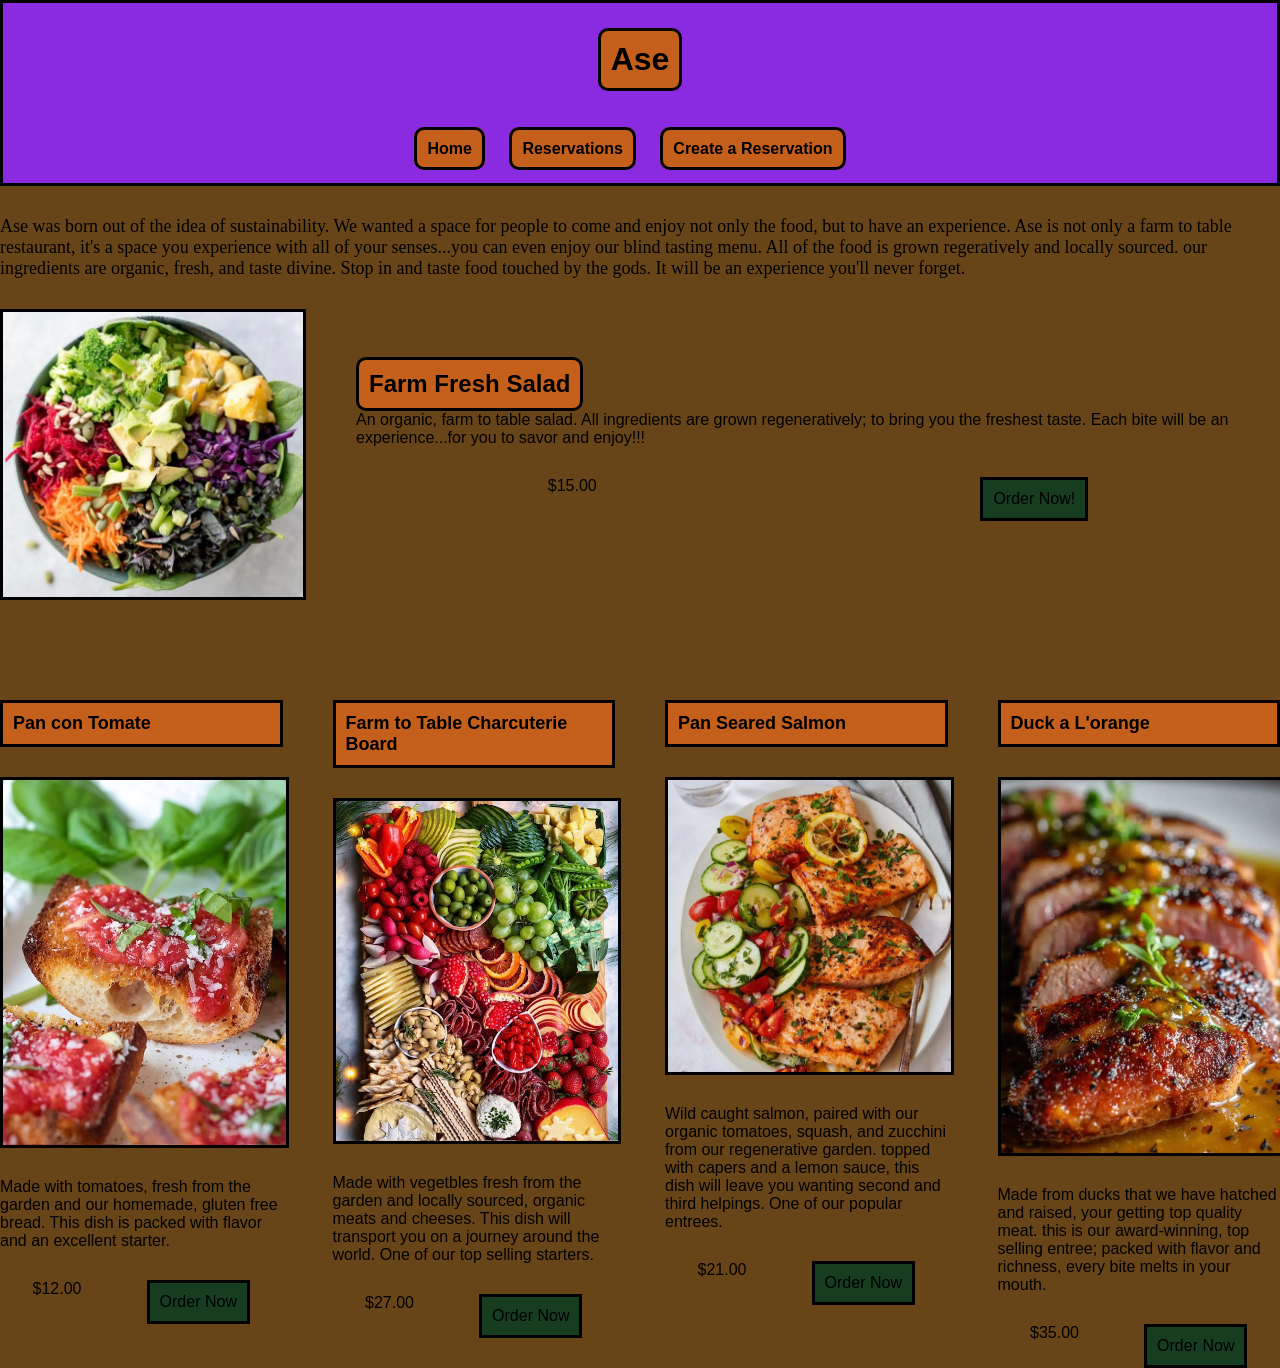
<file: index.html>
<!DOCTYPE html>
<html lang="en">
<head>
    <meta charset="UTF-8">
    <meta name="viewport" content="width=, initial-scale=1.0">
    <link rel="stylesheet" href="style.css">
    <title>Document</title>
</head>
<body>
    <header class="site-init">
        <h1 class="heading">Ase</h1>
        <nav class="navigation">
            <a href="index.html">Home</a>
            <a href="reservations.html">Reservations</a>
            <a href="createReservations.html">Create a Reservation</a>
        </nav>
    </header>

    <main class="container">
        <p class="intro">Ase was born out of the idea of sustainability. We wanted a space for people to come and enjoy not only the food, but to have an experience. Ase is not only a farm to table restaurant, it's a space you experience with all of your senses...you can even enjoy our blind tasting menu. All of the food is grown regeratively and locally sourced. our ingredients are organic, fresh, and taste divine. Stop in and taste food touched by the gods. It will be an experience you'll never forget.</p>
        <div class="dish-month-container">
            <img src="healthy Salad.jpg" alt="">
            <div class="dish-month-text">
                <h2 class="heading">Farm Fresh Salad</h2>
                <p>An organic, farm to table salad. All ingredients are grown regeneratively; to bring you the freshest taste. Each bite will be an experience...for you to savor and enjoy!!! </p>
            <div class="price-selection">
                <p>$15.00</p>
                <a class="btn-fill" href="#">Order Now!</a>
            </div>
            </div>
        </div>
        
        <div class="dishes-container">
            <div class="stack">
                <h3 class="heading2">Pan con Tomate</h3>
                <img src="PanConTomate.jpg" alt="">
                <p class="margin">Made with tomatoes, fresh from the garden and  our homemade, gluten free bread. This dish is packed with flavor and an excellent starter.</p>
                <div class="price-selection">
                <p>$12.00</p>
                <a class="btn-fill" href="#">Order Now</a>
                </div>
                
            </div>

            <div class="stack" >
                <h4 class="heading2">Farm to Table Charcuterie Board</h4>
                <img src="Charcuterie.jpg" alt="">
                <p class="margin">Made with vegetbles fresh from the garden and locally sourced, organic meats and cheeses. This dish will transport you on a journey around the world. One of our top selling starters.</p>
                <div class="price-selection">
                <p>$27.00</p>
                <a class="btn-fill" href="#">Order Now</a>
                </div>
            </div>

            <div class="stack">
                <h5 class="heading2">Pan Seared Salmon</h5>
                <img src="PanSearedSalmon.jpg" alt="">
                <p class="margin">Wild caught salmon, paired with our organic tomatoes, squash, and zucchini from our regenerative garden. topped with capers and a lemon sauce, this dish will leave you wanting second and third helpings. One of our popular entrees.</p>
                <div class="price-selection">
                <p>$21.00</p>
                <a class="btn-fill" href="#">Order Now</a>
                </div>
            </div>

            <div class="stack">
                <h6 class="heading2">Duck a L'orange</h6>
                <img src="DuckaL'Orange.jpg" alt="">
                <p class="margin">Made from ducks that we have hatched and raised, your getting top quality meat. this is our award-winning, top selling entree; packed with flavor and richness, every bite melts in your mouth.</p>
                <div class="price-selection">
                <p>$35.00</p>
                <a class="btn-fill" href="#">Order Now</a>
                </div>
            </div>
        </div>
    </main>
    
</body>
</html>
</file>
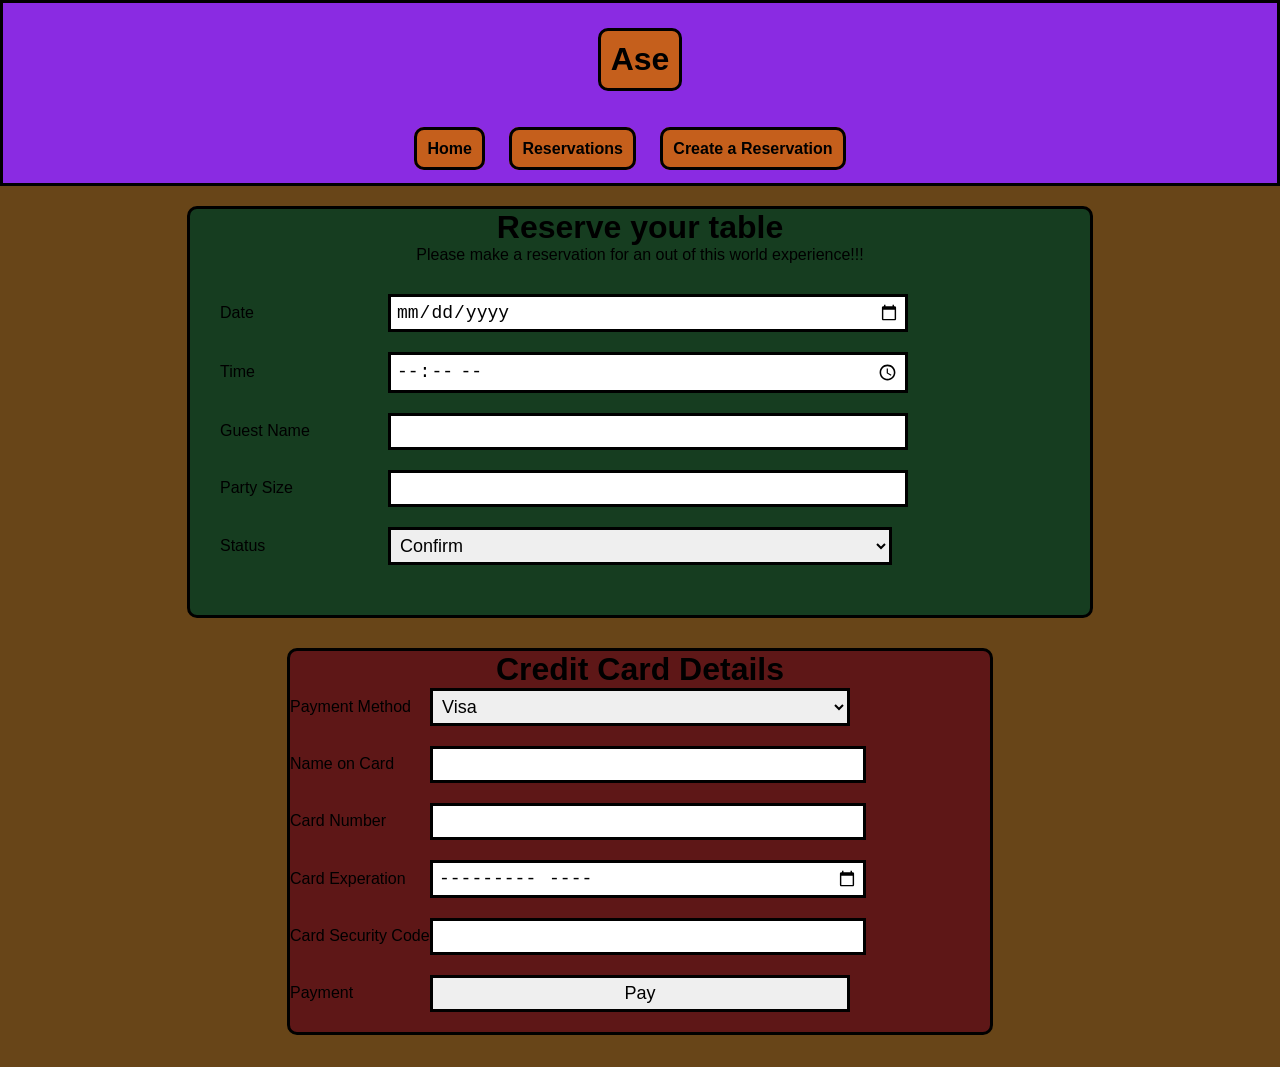
<file: createReservation.html>
<!DOCTYPE html>
<html lang="en">
<head>
    <meta charset="UTF-8">
    <meta name="viewport" content="width=device-width, initial-scale=1.0">
    <link rel="stylesheet" href="style.css">
    <link rel="stylesheet" href="forms.css">
    <title>Create a Reservation</title>
</head>
<body>
    <header class="site-init">
        <h1 class="heading">Ase</h1>
        <nav class="navigation">
            <a href="index.html">Home</a>
            <a href="reservations.html">Reservations</a>
            <a href="createReservations.html">Create a Reservation</a>
        </nav>
    </header>
    <main>
        <div class="reservation-wrapper">
            <div class="reservation-header">
                <h1>Reserve your table</h1>
                <p>Please make a reservation for an out of this world experience!!!</p>
            </div>
            <form class="reservation-form">
                <!--Date, Time, Guest Name, Party Size, Status-->
                <div class="input-group">
                    <label>Date</label>
                    <input type="date">
                </div>

                <div class="input-group">
                    <label>Time</label>
                    <input type="time">
                </div>

                <div class="input-group">
                    <label>Guest Name</label>
                    <input type="name">
                </div>

                <div class="input-group">
                    <label>Party Size</label>
                    <input type="number">
                </div>

                <div class="input-group">
                    <label>Status</label>
                    <select name="status" id="status">
                        <option value="" disabled>---Select one status---</option>
                       <option value="confirm">Confirm</option>
                       <option value="pending">Pending</option>
                       <option value="cancel">Cancel</option>
                    </select>
                </div>
            </form>

                


        </div>

                <div class="reservation-wrapper1">
                    <h1 class="reservation-header">Credit Card Details</h1>    
                <form>
                <div class="input-group">
                    <label>Payment Method</label>
                    <select id="Credit Cards">
                        <option value="Visa">Visa</option>
                        <option value="Mastercard">Mastercard</option>
                        <option value="American Express">American Express</option>
                        <option value="Discover">Discover</option>
                    </select>
                </div>    
                <div class="input-group">
                    <label>Name on Card</label>
                    <input type="name">
                </div>
                
                <div class="input-group">
                    <label>Card Number</label>
                    <input type="number">
                </div>

                <div class="input-group">
                    <label>Card Experation</label>
                    <input type="month" type="year">
                </div>

                <div class="input-group">
                    <label>Card Security Code</label>
                    <input type="code">
                </div>

                <div class="input-group">
                    <label>Payment</label>
                    <input type="submit" value="Pay">
                </div>
                </form>    
                </div>
    </main>
</body>
</html>
</file>
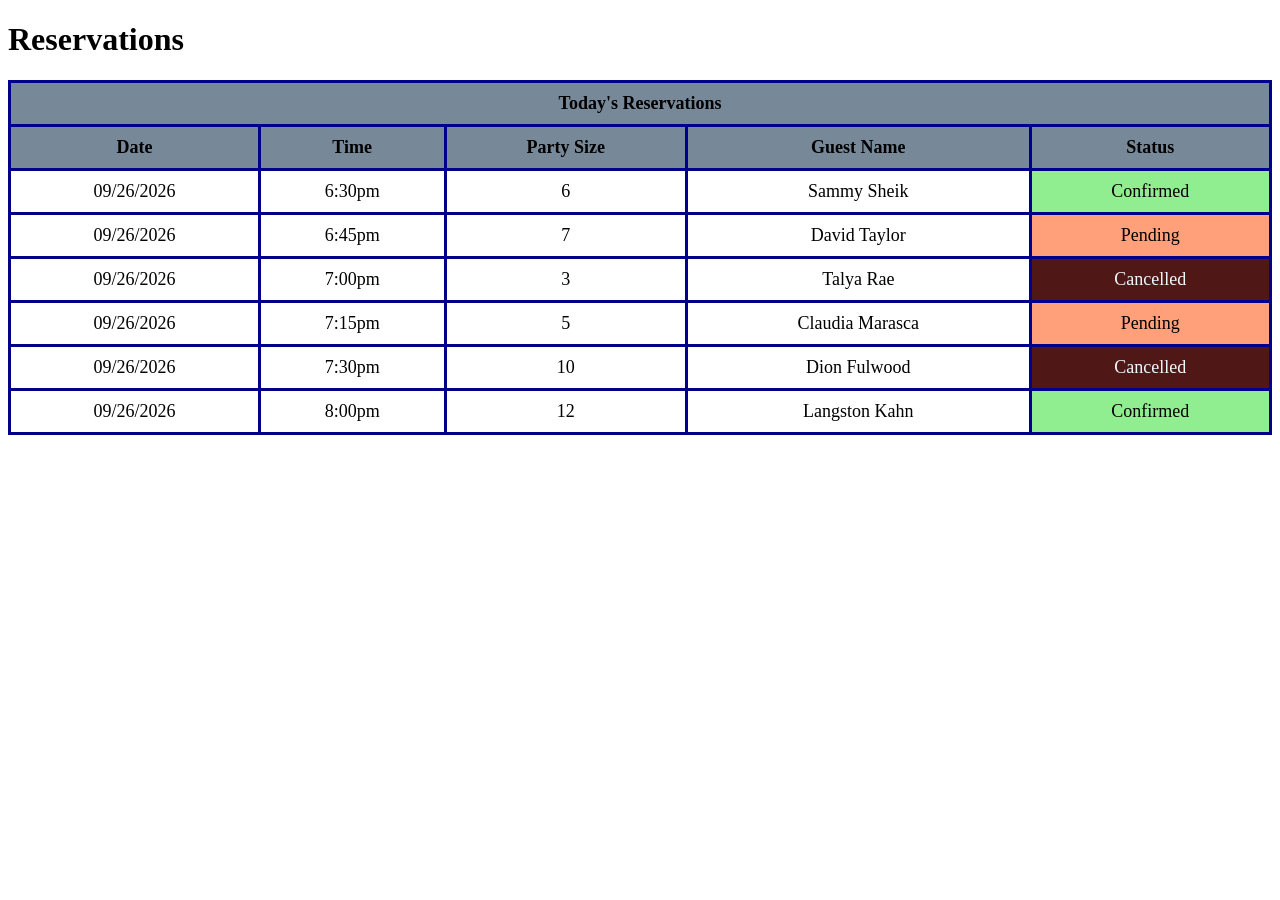
<file: reservatios.html>
<!DOCTYPE html>
<html lang="en">
<head>
    <meta charset="UTF-8">
    <meta name="viewport" content="width=device-width, initial-scale=1.0">
    <link rel="stylesheet" href="reservations.css">
    <title>Document</title>
</head>
<body>
    <h1>Reservations</h1>
    
    <table>
       <thead>
        <tr>
            <th colspan="5">Today's Reservations</th>
        </tr>
        <tr>
            <th>Date</th>
            <th>Time</th>
            <th>Party Size</th>
            <th>Guest Name</th>
            <th>Status</th>
        </tr>
       </thead>
       <tbody>
        <tr>
            <td>09/26/2026</td>
            <td>6:30pm</td>
            <td>6</td>
            <td>Sammy Sheik</td>
            <td class="pop">Confirmed</td>
        </tr>

        <tr>
            <td>09/26/2026</td>
            <td>6:45pm</td>
            <td>7</td>
            <td>David Taylor</td>
            <td class="color">Pending</td>
        </tr>

        <tr>
            <td>09/26/2026</td>
            <td>7:00pm</td>
            <td>3</td>
            <td>Talya Rae</td>
            <td class="shade">Cancelled</td>
        </tr>

        <tr>
            <td>09/26/2026</td>
            <td>7:15pm</td>
            <td>5</td>
            <td>Claudia Marasca</td>
            <td class="color">Pending</td>
        </tr>

        <tr>
            <td>09/26/2026</td>
            <td>7:30pm</td>
            <td>10</td>
            <td>Dion Fulwood</td>
            <td class="shade">Cancelled</td>
        </tr>

        <tr>
            <td>09/26/2026</td>
            <td>8:00pm</td>
            <td>12</td>
            <td>Langston Kahn</td>
            <td class="pop">Confirmed</td>
        </tr>
       </tbody>
    </table>
</body>
</html>
</file>
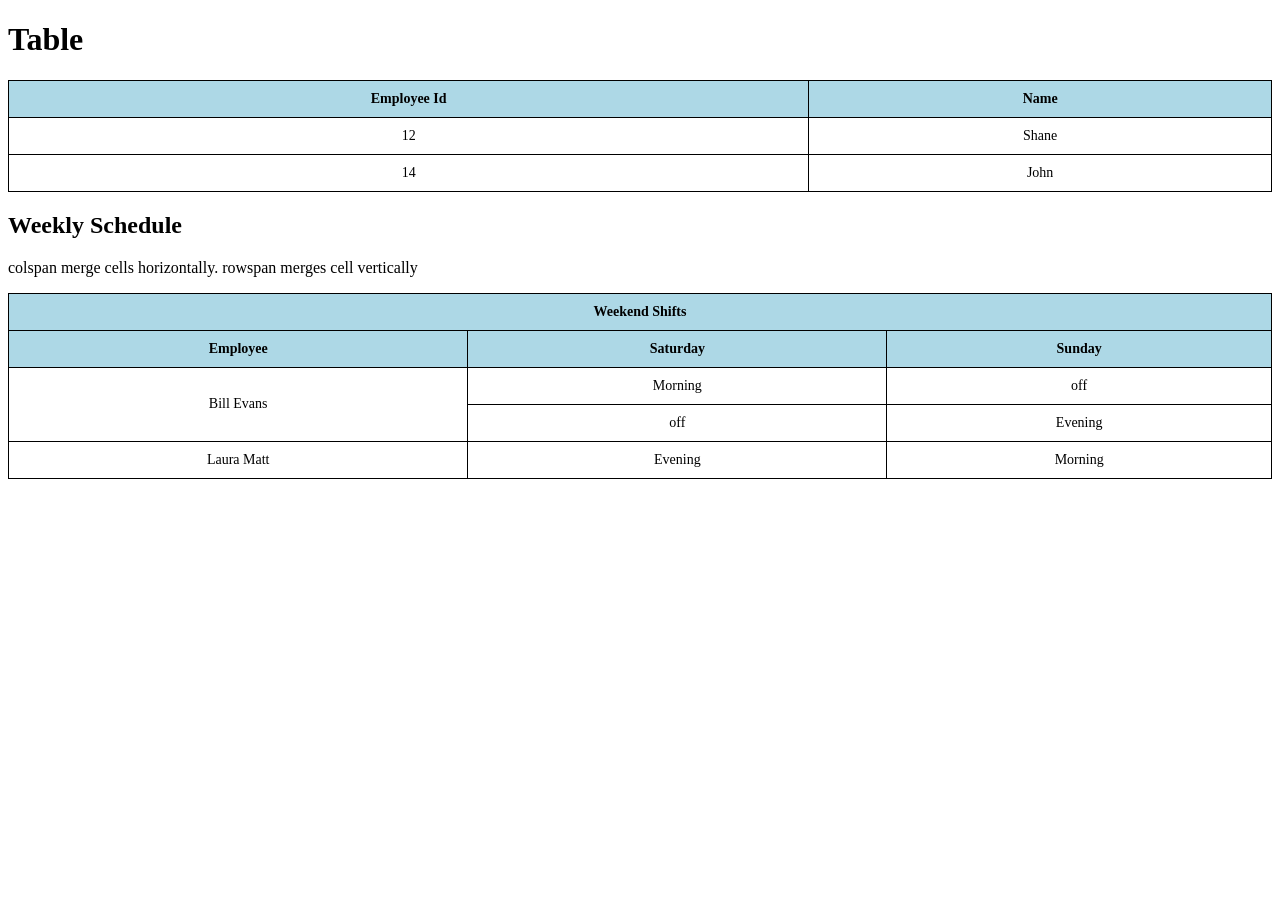
<file: table.html>
<!DOCTYPE html>
<html lang="en">
<head>
    <meta charset="UTF-8">
    <meta name="viewport" content="width=device-width, initial-scale=1.0">
    <link rel="stylesheet" href="table.css">
    <title>Document</title>
</head>
<body>
    <h1>Table</h1>

    <!-- Example 1: Basic structure of table -->
     <table>
        <thead>
            <tr>
                <th>Employee Id</th>
                <th>Name</th>
            </tr>
        </thead>
        <tbody>
            <tr>
                <td>12</td>
                <td>Shane</td>
            </tr>
            <tr>
                <td>14</td>
                <td>John</td>
            </tr>
        </tbody>
     </table>

     <!--Example 2: colspan and rowspan-->

     <h2>Weekly Schedule</h2>
     <p>colspan merge cells horizontally. rowspan merges cell vertically</p>

     <table>
        <thead>
            <tr>
                <th colspan="3">Weekend Shifts</th>
            </tr>
            <tr>
                <th>Employee</th>
                <th>Saturday</th>
                <th>Sunday</th>
            </tr>
        </thead>
        <tbody>
            <tr>
                <td rowspan="2">Bill Evans</td>
                <td>Morning</td>
                <td>off</td>
            </tr>
            <tr>
                <td>off</td>
                <td>Evening</td>
            </tr>

            <tr>
                <td>Laura Matt</td>
                <td>Evening</td>
                <td>Morning</td>
            </tr>
        </tbody>
     </table>
</body>
</html>
</file>
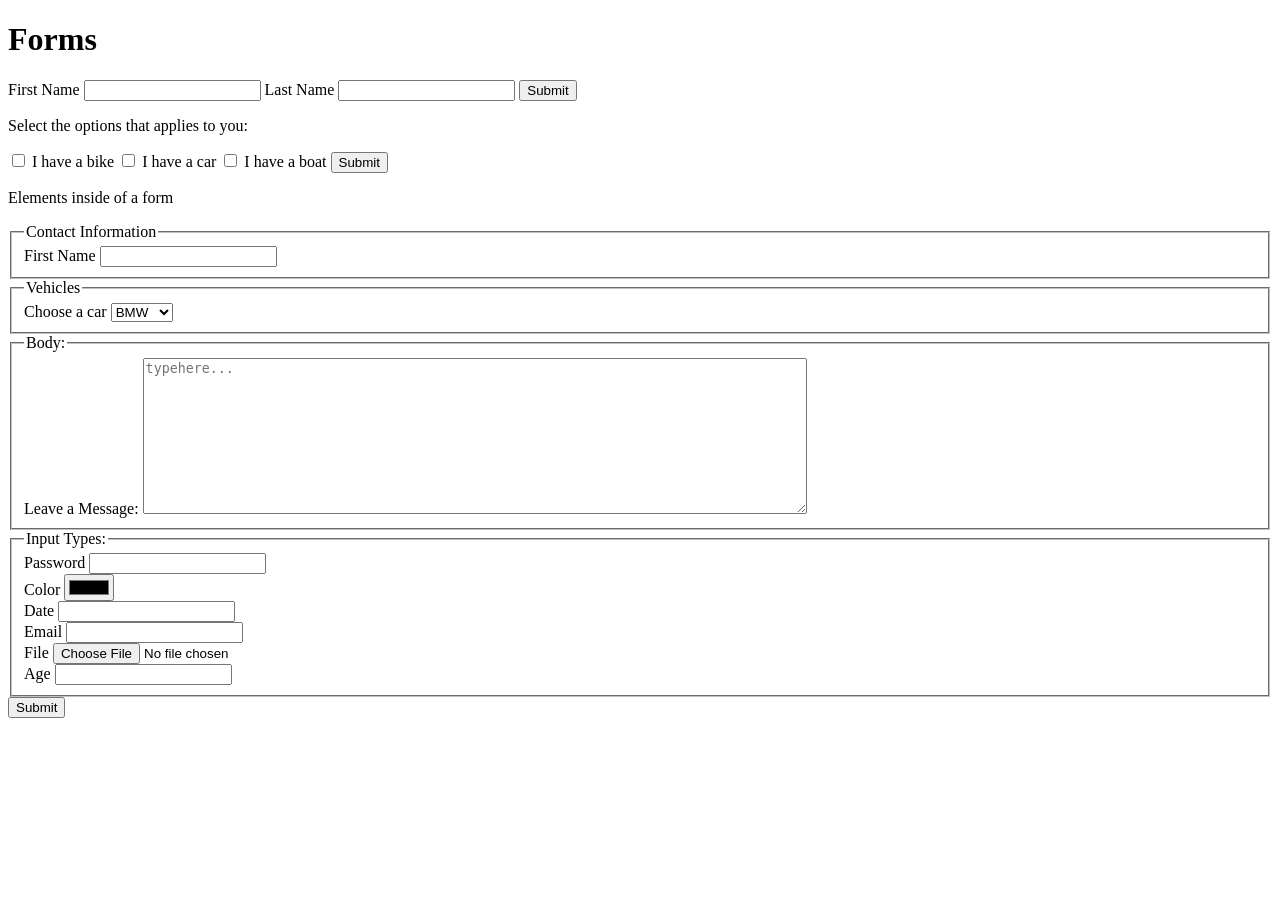
<file: Practice/forms.html>
<!DOCTYPE html>
<html lang="en">
<head>
    <meta charset="UTF-8">
    <meta name="viewport" content="width=device-width, initial-scale=1.0">
    <title>Forms</title>
</head>
<body>
   <h1>Forms</h1> 

   <form action="" method=""><!--these attributes allow us to handle data to the server-->
       <label for="fname">First Name</label>
       <input type="text" id="fname">

       <label for="lname">Last Name</label>
       <input type="text" id="lname">

       <input type="submit" value="Submit">
   </form>

   <p>Select the options that applies to you:</p>

   <form>
    <input type="checkbox" id="vehicle1" name="vehicle1">
    <label>I have a bike</label>

    <input type="checkbox" id="vehicle2" name="vehicle2">
    <label>I have a car</label>

    <input type="checkbox" id="vehicle3" name="vehicle34">
    <label>I have a boat</label>

    <input type="submit" value="Submit">
   </form>

   <p>Elements inside of a form</p>
   <form>
       <fieldset>
        <legend>Contact Information</legend>
        <label>First Name</label>
        <input type="text" id="fname">
       </fieldset>

       <fieldset>
        <legend>Vehicles</legend>
        <label for="cars">Choose a car</label>
        <select id="cars">
             <option value="bmw">BMW</option>
             <option value="toyota">Toyota</option>
             <option value="ford">Ford</option>
        </select>     
       </fieldset>
       <fieldset>
        <legend>Body:</legend>
        <label>Leave a Message:</label>
        <textarea id="message" rows="10" cols="80" placeholder="typehere..."></textarea>
       </fieldset>

       <fieldset>
        <legend>Input Types:</legend>
        <label>Password</label>
        <input type="password" id="password" maxlength="8">
        <br>

        <label>Color</label>
        <input type="color" id="color">
        <br>
       
        <label>Date</label>
        <input type="text" id="date">
        <br>

        <label>Email</label>
        <input type="text" id="email">
        <br>

        <label>File</label>
        <input type="file" id="file">
        <br>

        <label>Age</label>
        <input type="text" id="Age">
        <br>
       </fieldset>
       
       <input type="submit" value="Submit">
   </form>


</body>
</html>
</file>
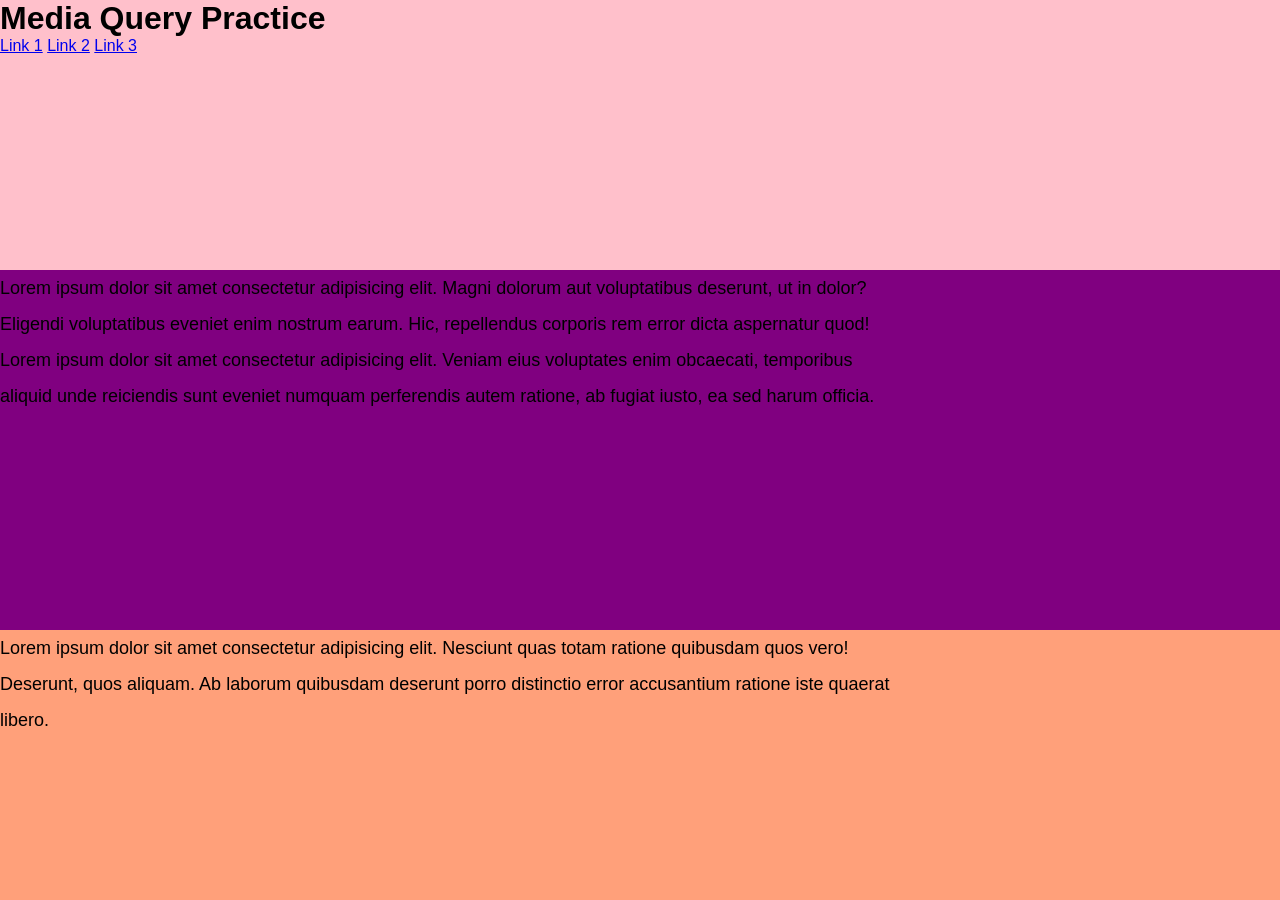
<file: Practice/media-query.html>
<!DOCTYPE html>
<html lang="en">
<head>
    <meta charset="UTF-8">
    <meta name="viewport" content="width=device-width, initial-scale=1.0">
    <link rel="stylesheet" href="media-query.css">
    <title>Document</title>
</head>
<body>
    <header>
        <h1>Media Query Practice</h1>
        <nav>
            <a href="#">Link 1</a>
            <a href="#">Link 2</a>
            <a href="#">Link 3</a>
        </nav>
    </header>
    <main>
        <section>
            <p>Lorem ipsum dolor sit amet consectetur adipisicing elit. Magni dolorum aut voluptatibus deserunt, ut in dolor? Eligendi voluptatibus eveniet enim nostrum earum. Hic, repellendus corporis rem error dicta aspernatur quod!</p>
        </section>
        <p>Lorem ipsum dolor sit amet consectetur adipisicing elit. Veniam eius voluptates enim obcaecati, temporibus aliquid unde reiciendis sunt eveniet numquam perferendis autem ratione, ab fugiat iusto, ea sed harum officia.</p>
    </main>

    <footer>
        <p>Lorem ipsum dolor sit amet consectetur adipisicing elit. Nesciunt quas totam ratione quibusdam quos vero! Deserunt, quos aliquam. Ab laborum quibusdam deserunt porro distinctio error accusantium ratione iste quaerat libero.</p>
    </footer>
</body>
</html>
</file>
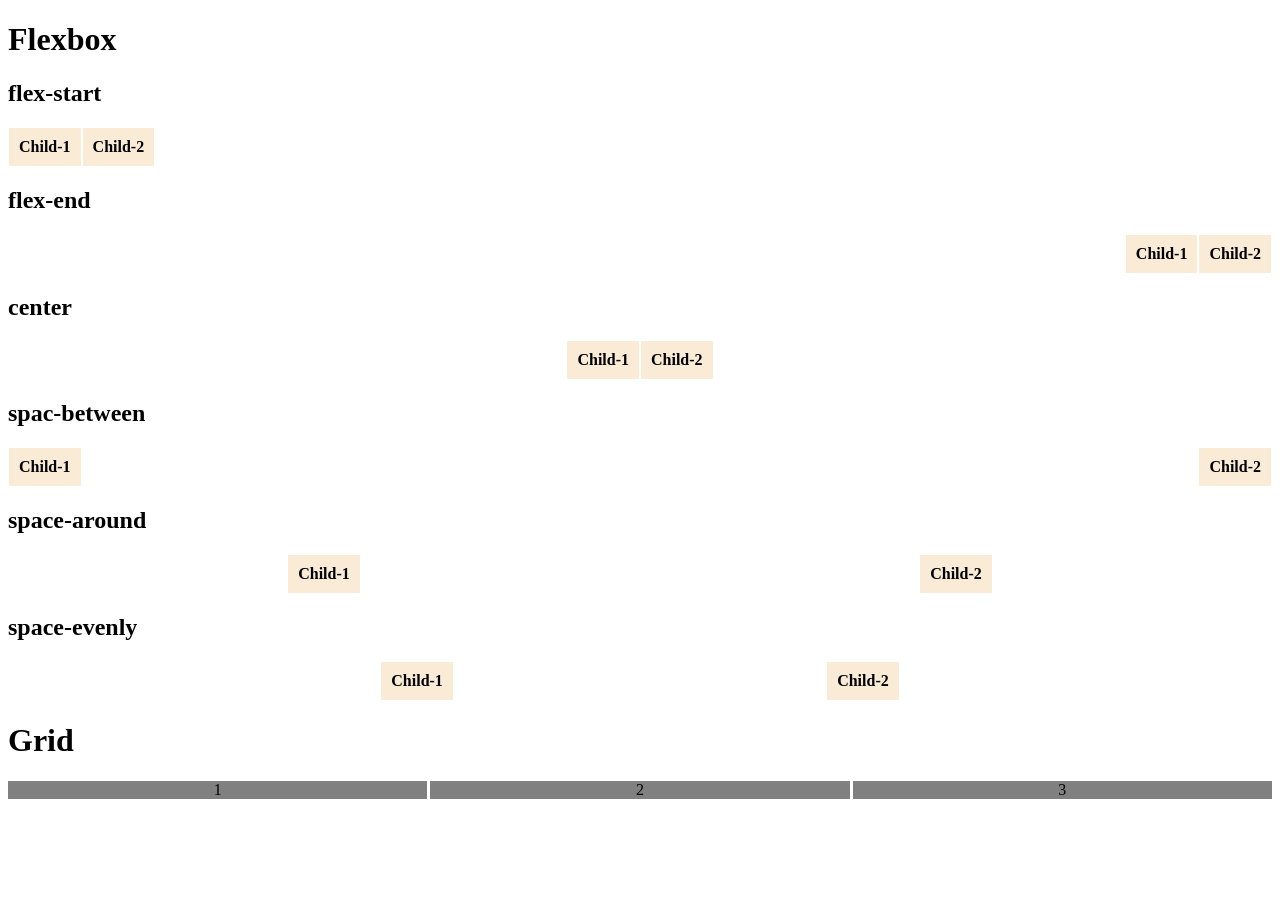
<file: Practice/practice-layout.html>
<!DOCTYPE html>
<html lang="en">
<head>
    <meta charset="UTF-8">
    <meta name="viewport" content="width=device-width, initial-scale=1.0">
    <link rel="stylesheet" href="practice-layout.css">
    <title>Document</title>
</head>
<body>
    <h1>Flexbox</h1>
    
     <h2>flex-start</h2>
     <div class="container-flex-start">
        <p>Child-1</p>
        <p>Child-2</p>
     </div>

     <h2>flex-end</h2>
     <div class="container-flex-end">
        <p>Child-1</p>
        <p>Child-2</p>
     </div>

     <h2>center</h2>
     <div class="container-center">
        <p>Child-1</p>
        <p>Child-2</p>
     </div>

     <h2>spac-between</h2>
     <div class="container-space-between">
        <p>Child-1</p>
        <p>Child-2</p>
     </div>

     <h2>space-around</h2>
     <div class="container-space-around">
        <p>Child-1</p>
        <p>Child-2</p>
     </div>

     <h2>space-evenly</h2>
     <div class="container-space-evenly">
        <p>Child-1</p>
        <p>Child-2</p>
     </div>

     <h1>Grid</h1>

     <section class="grid-example">
        <div class="item">1</div>
        <div class="item">2</div>
        <div class="item">3</div>
     </section>
</body>
</html>
</file>
<file: style.css>
/*global*/
*{
    margin: 0;
    padding: 0;
}
body{
    font-family: Arial, Helvetica, sans-serif;
    background-color: rgb(104, 69, 24);
}
a{
    color: black;
    text-decoration: none;
}
img{
    max-width: 100%;
    margin-top: 30px;
    border: 3px solid black;
}
/*utilities*/
.btn-fill{
    display: block;
    padding: 10px;
    background-color: rgb(22, 61, 32);
    color: black;
    border: 3px solid black;
}
.container{
    width: 100%;
    margin-left: auto;
    margin-right: auto;
}

/*header*/
.site-init{
    display: flex;
    flex-direction: column;
    justify-content: space-around;
    background-color: blueviolet;
    border: 3px solid black;
    align-items: center;
    height: 20vh;
}
.navigation a{
    margin-right: 20px;
    font-weight: bold;
    background-color: rgb(197, 95, 28);
    border: 3px solid black;
    border-radius: 10px;
    padding: 10px;
}
.heading{
    display: inline-block;
    background-color: rgb(197, 95, 28);
    border: 3px solid black;
    border-radius: 10px;
    padding: 10px;
}
.heading2{
    display: inline-block;
    background-color: rgb(197, 95, 28);
    font-size: 18px;
    border: 3px solid black;
    padding: 10px;
    
}
/*main*/
.intro{
    margin-top: 30px;
    font-size: 18px;
    font-weight: lighter;
    font-family: fantasy;
}
.dish-month-container{
    display: flex;
    flex-direction: row;
    justify-content: space-around;
    align-items: center;
    gap: 50px;
}
.dish-month-container img{
    width: 300px;
}
.dishes-container{
    display: grid;
    grid-template-columns: repeat(4,1fr);
    margin-top: 100px;
    gap: 50px;
}
.dishes-container img{
    width: 100px;
    width: 100%;
}
.stack{
    display: flex;
    flex-direction: column;    
}
.margin{
    margin-top: 30px;
}
.price-selection{
    display: flex;
    flex-direction: row;
    justify-content: space-around;
    margin-top: 30px;
}
@media(max-width:768px){
.dishes-container{
     display: grid;
    grid-template-columns: repeat(1,1fr);
}
.stack{
    display: flex;
    display: column;
    justify-content: center;
}
.site-init{
    display: flex;
    flex-direction: column;
    justify-content: center;
}
.dish-month-container{
    display: flex;
    flex-direction: column;
    justify-content: center;
}
.container{
    display: flex;
    flex-direction: column;
    justify-content: center;
}
.heading2{
    display: flex;
    flex-direction: column;
    justify-content: center;
}
.navigation a {
    display: flex;
    flex-direction: column;
    justify-content: center;
}
}
</file>
<file: forms.css>
.reservation-wrapper{
    background-color: rgb(22, 61, 32);
    max-width: 900px;
    margin: 20px auto;
    border: 3px solid black;
    border-radius: 10px;
}
.reservation-header{
    text-align: center;
}
.reservation-form{
    padding: 30px;
}
.input-group{
    display: flex;
    flex-direction: row;
    align-items: center;
    margin-bottom: 20px;
}
label{
    width: 20%;
}
input, select{
    padding: 5px;
    border: 3px solid black;
    font-size: 18px;
    width: 60%;
}
.reservation-wrapper1{
    background-color: rgb(94, 23, 23);
    max-width: 700px;
    margin: 30px auto;
    border: 3px solid black;
    border-radius: 10px;
}
</file>
<file: reservations.css>
/*Table Style*/
table{
    width: 100%;
    border-collapse: collapse;
    border-radius: 20px;
    margin-top: 20px;
    margin-bottom: 20px;
}
th,td{
    border: 3px solid darkblue;
    text-align: center;
    font-size: 18px;
    padding: 10px;
} 
th{
    background-color: lightslategray;
} 
.color{
    background-color: lightsalmon;
}
.shade{
    background-color: rgb(80, 23, 23);
    color: aliceblue;
}
.pop{
    background-color: lightgreen;
}
</file>
<file: table.css>
/*basic style of table*/
table{
    width: 100%;
    border-collapse: collapse;
    border-radius: 10px;
    margin-bottom: 20px;
}
th,td{
    border: 1px solid black; 
    text-align: center;
    font-size: 14px;
    padding: 10px;
}
th{
    background-color: lightblue;

}
</file>
<file: Practice/media-query.css>
*{
    margin: 0;
    padding: 0;
    font-family: Arial, Helvetica, sans-serif;
}
p{
    font-size: 18px;
    line-height: 2;
    width: 70%;
}
header{
    background-color: pink;
    height: 30vh;
}
main{
    background-color: purple;
    height: 40vh;
}
footer{
    background-color: lightsalmon;
    height: 30vh;
}
/*tablet design*/

@media((min-width:601px) and (max-width:768)){
    header{
        background-color: blue;
    }
    p{
        width: 85%;
    }
    a{
        display: none;
    }
}

@media(max-witdh:600px){
    header{
        background-color: aqua;
    }
    p{
        font-size: 20px;
        width: 95%
    }
}
</file>
<file: Practice/practice-layout.css>
p{
    background-color: antiquewhite;
    padding: 10px;
    font-weight: bold;
    margin: 1px;
}
.container-flex-start{
    display: flex;
    flex-direction: row;
    justify-content: flex-start;
}
.container-flex-end{
    display: flex;
    flex-direction: row;
    justify-content: flex-end;
}
.container-center{
    display: flex;
    flex-direction: row;
    justify-content: center;
}
.container-space-between{
    display: flex;
    flex-direction: row;
    justify-content: space-between;
}
.container-space-around{
    display: flex;
    flex-direction: row;
    justify-content: space-around;
}
.container-space-evenly{
    display: flex;
    flex-direction: row;
    justify-content: space-evenly;
}

/*Grid*/
.item{
    background-color: gray;
    text-align: center;
}
.grid-example{
    display: grid;
    grid-template-columns: repeat(3,1fr);
    gap: 3px;
}
</file>
